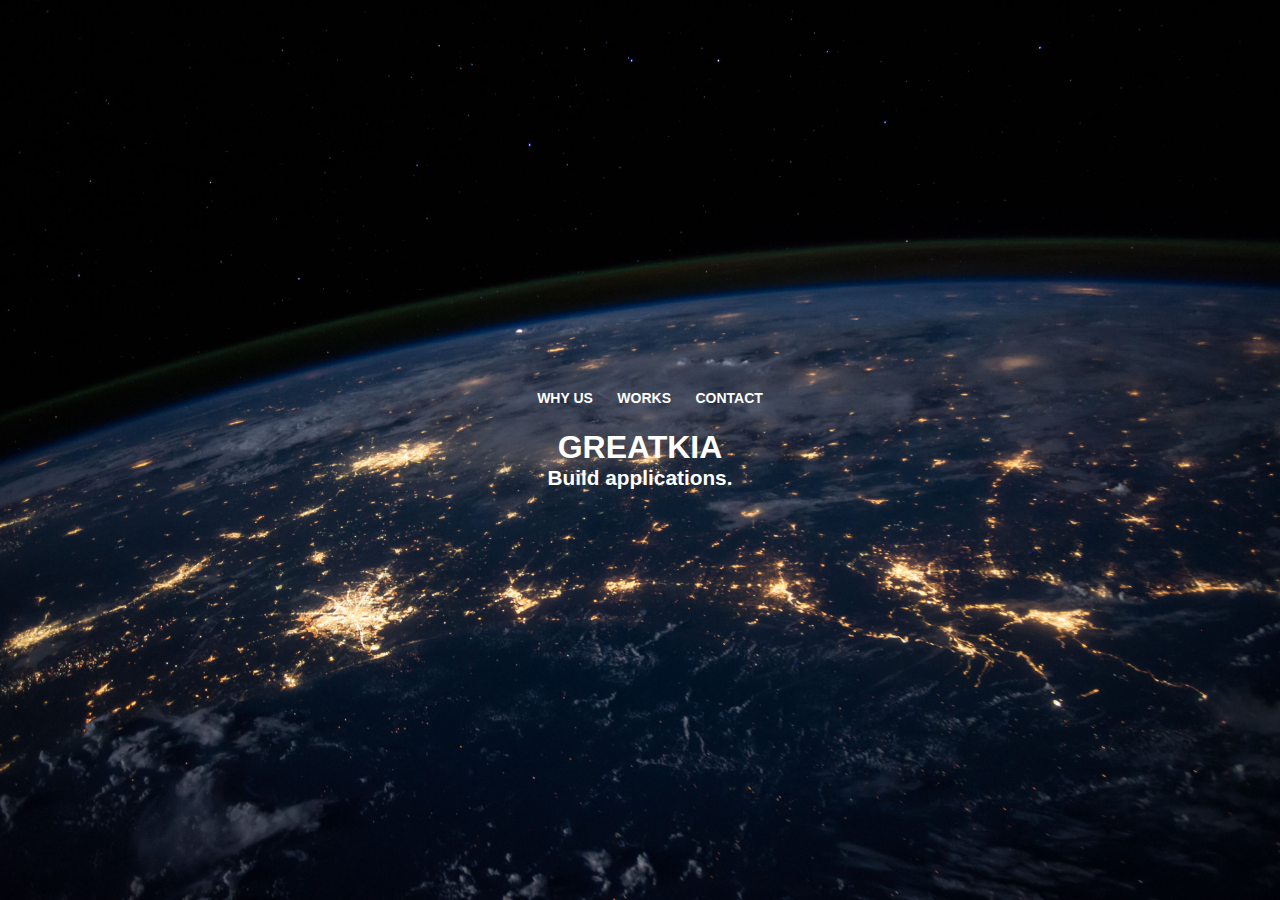
<file: index.html>
<!DOCTYPE html>
<html >
  <head>
    <meta charset="UTF-8">
    <title>Greatkia - Build the future.</title>
    
    
    <link rel="stylesheet" href="css/normalize.css">
    
    <link rel="shortcut icon" href="Logomakr_2u6NC6.png" type="image/png">

    
        <link rel="stylesheet" href="css/style.css">

    
    
    
  </head>

  <body>

    
<body>
  <header>
      
    <nav>
        <a href="..\whyUs.html">Why Us</a>
        <a href="..\works.html">Works</a>
        <a href="..\contacts.html">Contact</a>
    </nav>
      
    <h1>GREATKIA</h1>
    <h3 class="mySlides"><a href="..\works.html">Build the world.</a></h3>
    <h3 class="mySlides"><a href="..\works.html">Build things.</a></h3>
    <h3 class="mySlides"><a href="..\works.html">Build websites.</a></h3>
    <h3 class="mySlides"><a href="..\works.html">Build applications.</a></h3>
  </header>
<!--
    <h3 id="whyUs">Why Us</h3>
  <p>Ut In Nulla Enim. Phasellus Molestie Magna</p>
  <p>Lorem ipsum dolor sit amet, consectetur adipiscing elit. Nullam in dui mauris. Vivamus hendrerit arcu sed erat molestie vehicula. Sed auctor neque eu tellus rhoncus ut eleifend nibh porttitor. Ut in nulla enim. Phasellus molestie magna non est bibendum non venenatis nisl tempor. Suspendisse dictum feugiat nisl ut dapibus. Mauris iaculis porttitor posuere. Praesent id metus massa, ut blandit odio. Proin quis tortor orci. Etiam at risus et justo dignissim congue. Donec congue lacinia dui, a porttitor lectus condimentum laoreet. Nunc eu ullamcorper orci. Quisque eget odio ac lectus vestibulum faucibus eget in metus. In pellentesque faucibus vestibulum. Nulla at nulla justo, eget luctus tortor. Nulla facilisi. Duis aliquet egestas purus in blandit. Curabitur vulputate, ligula lacinia scelerisque tempor, lacus lacus ornare ante, ac egestas est urna sit amet arcu. Class aptent taciti sociosqu ad litora torquent per conubia nostra, per inceptos himenaeos. Sed.</p>
-->
</body>
    <script src='http://cdnjs.cloudflare.com/ajax/libs/jquery/2.1.3/jquery.min.js'></script>

    <script>
    var slideIndex = 0;
    carousel();
        

    function carousel() {
        var i;
        var x = document.getElementsByClassName("mySlides");
        for (i = 0; i < x.length; i++) {
          x[i].style.display = "none";
        }
        slideIndex++;
        if (slideIndex > x.length) {slideIndex = 1}
        x[slideIndex-1].style.display = "block";
        setTimeout(carousel, 200);
    }
        
    </script>
    
    
  </body>
</html>
</file>
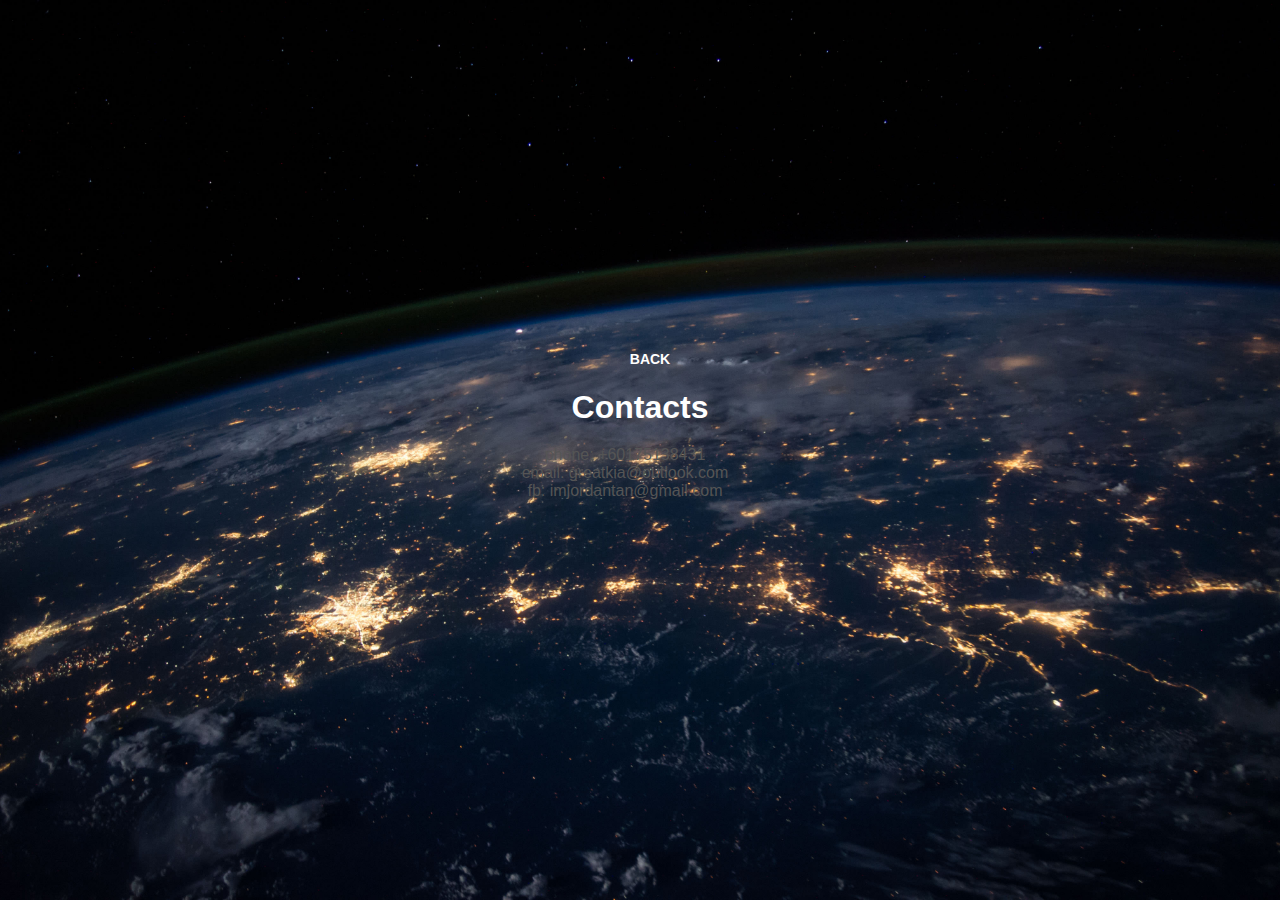
<file: contacts.html>
<!DOCTYPE html>
<html >
  <head>
    <meta charset="UTF-8">
    <title>Greatkia - Contacts</title>
    
    
    <link rel="stylesheet" href="css/normalize.css">

    
        <link rel="stylesheet" href="css/style.css">

    
    
    
  </head>

  <body>

    
<body>
  <header>
      
    <nav>
        <a href="/">back </a>
    </nav>
      
    <h1>Contacts</h1>
    <p>phone: +60175138431 <br>
email: greatkia@outlook.com <br>
fb: imjordantan@gmail.com</p>
  </header>

</body>
    <script src='http://cdnjs.cloudflare.com/ajax/libs/jquery/2.1.3/jquery.min.js'></script>

  </body>
</html>
</file>
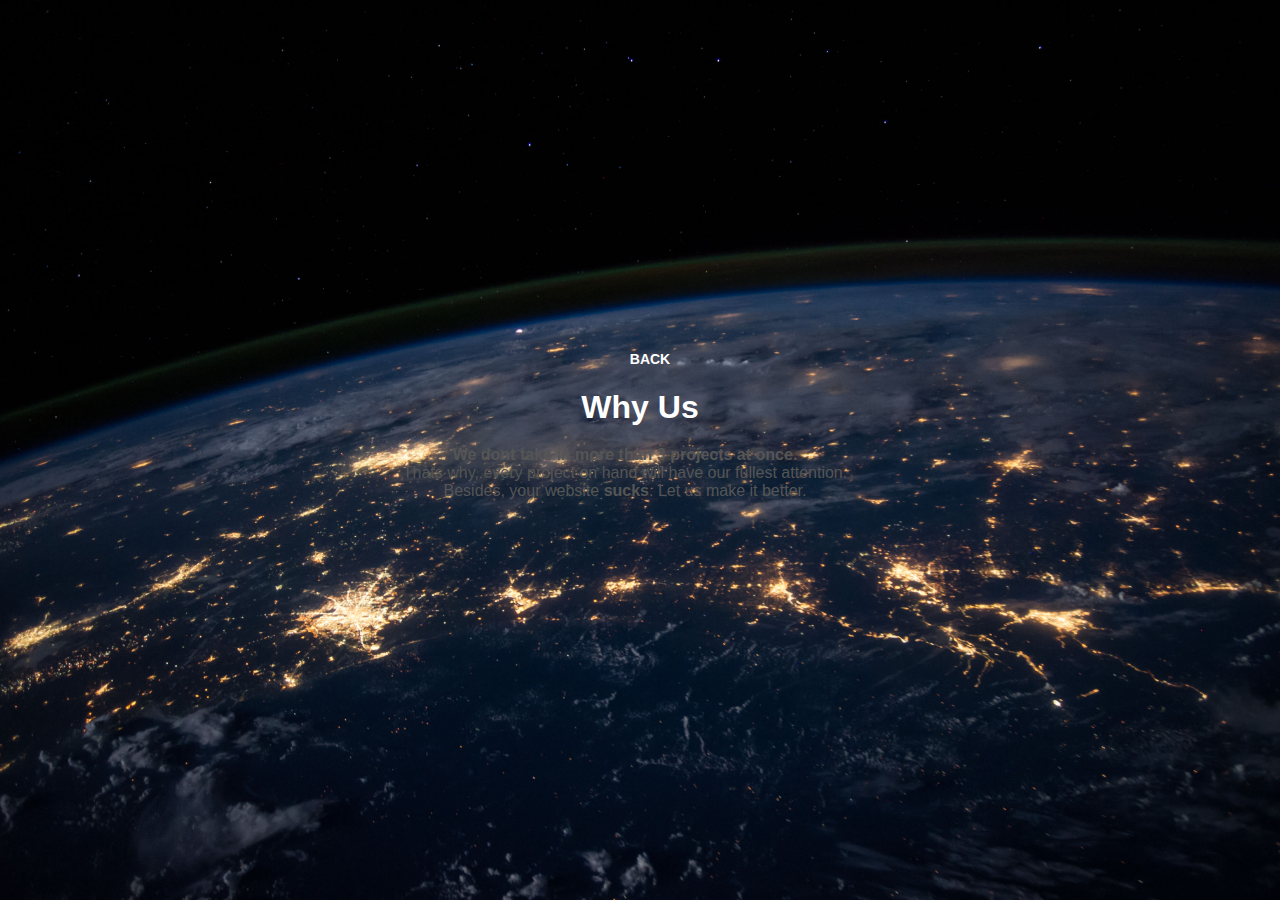
<file: whyUs.html>
<!DOCTYPE html>
<html >
  <head>
    <meta charset="UTF-8">
    <title>Greatkia - Why Us</title>


    <link rel="stylesheet" href="css/normalize.css">


        <link rel="stylesheet" href="css/style.css">




  </head>

  <body>


<body>
  <header>

    <nav>
      
        <a href="/">back </a>
    </nav>

    <h1>Why Us</h1>
    <p><strong>We dont take in more than 3 projects at once.</strong><br>
    Thats why, every project on hand will have our fullest attention.<br>
    Besides, your website <strong>sucks</strong>. Let us make it better.</p>
  </header>

</body>
    <script src='http://cdnjs.cloudflare.com/ajax/libs/jquery/2.1.3/jquery.min.js'></script>

  </body>
</html>
</file>
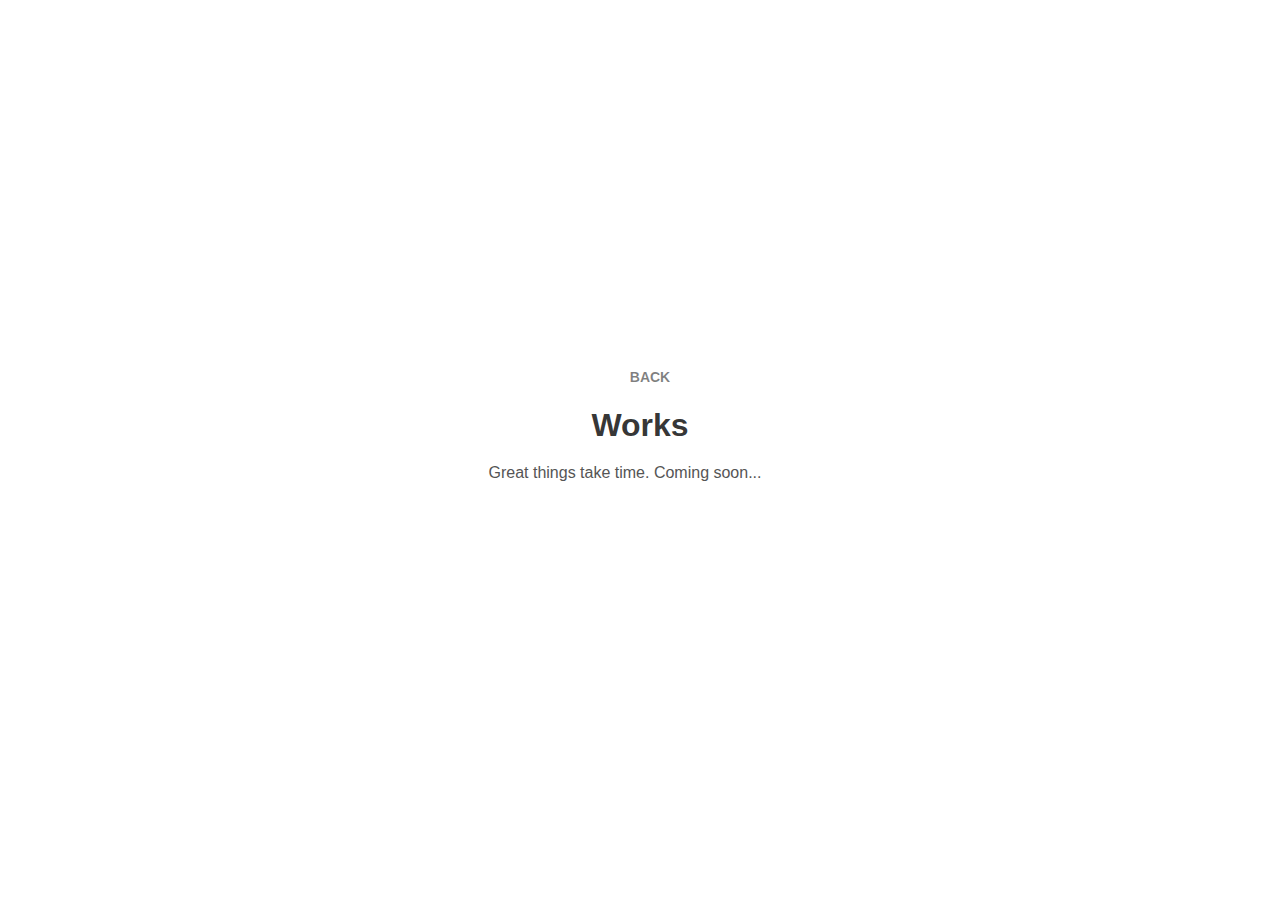
<file: works.html>
<!DOCTYPE html>
<html >
  <head>
    <meta charset="UTF-8">
    <title>Greatkia - Works</title>
    
    
    <link rel="stylesheet" href="css/normalize.css">
    <link rel="shortcut icon" href="Logomakr_2u6NC6.png" type="image/png">
    
        <link rel="stylesheet" href="css/childstyle.css">

    
    
    
  </head>

  <body>

    
<body>
  <header>
      
    <nav>
        <a href="..\index.html">back </a>
    </nav>
      
    <h1>Works</h1>
    <p>Great things take time. Coming soon...</p>
  </header>

</body>
    <script src='http://cdnjs.cloudflare.com/ajax/libs/jquery/2.1.3/jquery.min.js'></script>

  </body>
</html>
</file>
<file: css/style.css>
header {
  height: 100vh;
  background-image: url("../bg.jpeg");
  background-size: cover;
  background-position: center;
/*  margin-bottom: 50px;*/
  display: -webkit-box;
  display: -webkit-flex;
  display: -ms-flexbox;
  display: flex;
  -webkit-box-orient: vertical;
  -webkit-box-direction: normal;
  -webkit-flex-direction: column;
      -ms-flex-direction: column;
          flex-direction: column;
  -webkit-box-pack: center;
  -webkit-justify-content: center;
      -ms-flex-pack: center;

          justify-content: center;
  -webkit-box-align: center;
  -webkit-align-items: center;
      -ms-flex-align: center;
          align-items: center;
  text-align: center;

}

h1 {
    color: rgba(255,255,255,1);
    font-size: 2em;
    margin-bottom: 0;
}

h3 {
    margin-top: 0;
    font-size: 1.3em;
}

a {
    text-decoration: none;
    color: rgba(255,255,255,1);
}

a:hover {
    color: rgba(255,165,0,1);
}

.mySlides {
    display:none;
}

nav a {
    display: inline-block;
    margin-left: 20px;
    color: rgba(255,255,255,1);
    font-size: 14px;
    font-weight: 700;
    text-transform: uppercase;
}

p {
  margin: 20px 50px 50px 20px;
  color: #555;
}
</file>
<file: css/childstyle.css>
header {
  height: 100vh;
  background-size: cover;
  background-position: center;
/*  margin-bottom: 50px;*/
  display: -webkit-box;
  display: -webkit-flex;
  display: -ms-flexbox;
  display: flex;
  -webkit-box-orient: vertical;
  -webkit-box-direction: normal;
  -webkit-flex-direction: column;
      -ms-flex-direction: column;
          flex-direction: column;
  -webkit-box-pack: center;
  -webkit-justify-content: center;
      -ms-flex-pack: center;

          justify-content: center;
  -webkit-box-align: center;
  -webkit-align-items: center;
      -ms-flex-align: center;
          align-items: center;
  text-align: center;

}

h1 {
    color: rgba(0,0,0,0.8);
    font-size: 2em;
    margin-bottom: 0;
}

h3 {
    margin-top: 0;
    font-size: 1.3em;
}

a {
    text-decoration: none;
    color: rgba(0,0,0,0.5);
}

a:hover {
    color: rgba(0,0,0,1);
}

.mySlides {
    display:none;
}

nav a {
    display: inline-block;
    margin-left: 20px;
    color: rgba(0,0,0,0.5);
    font-size: 14px;
    font-weight: 700;
    text-transform: uppercase;
}

p {
  margin: 20px 50px 50px 20px;
  color: #555;
}
</file>
